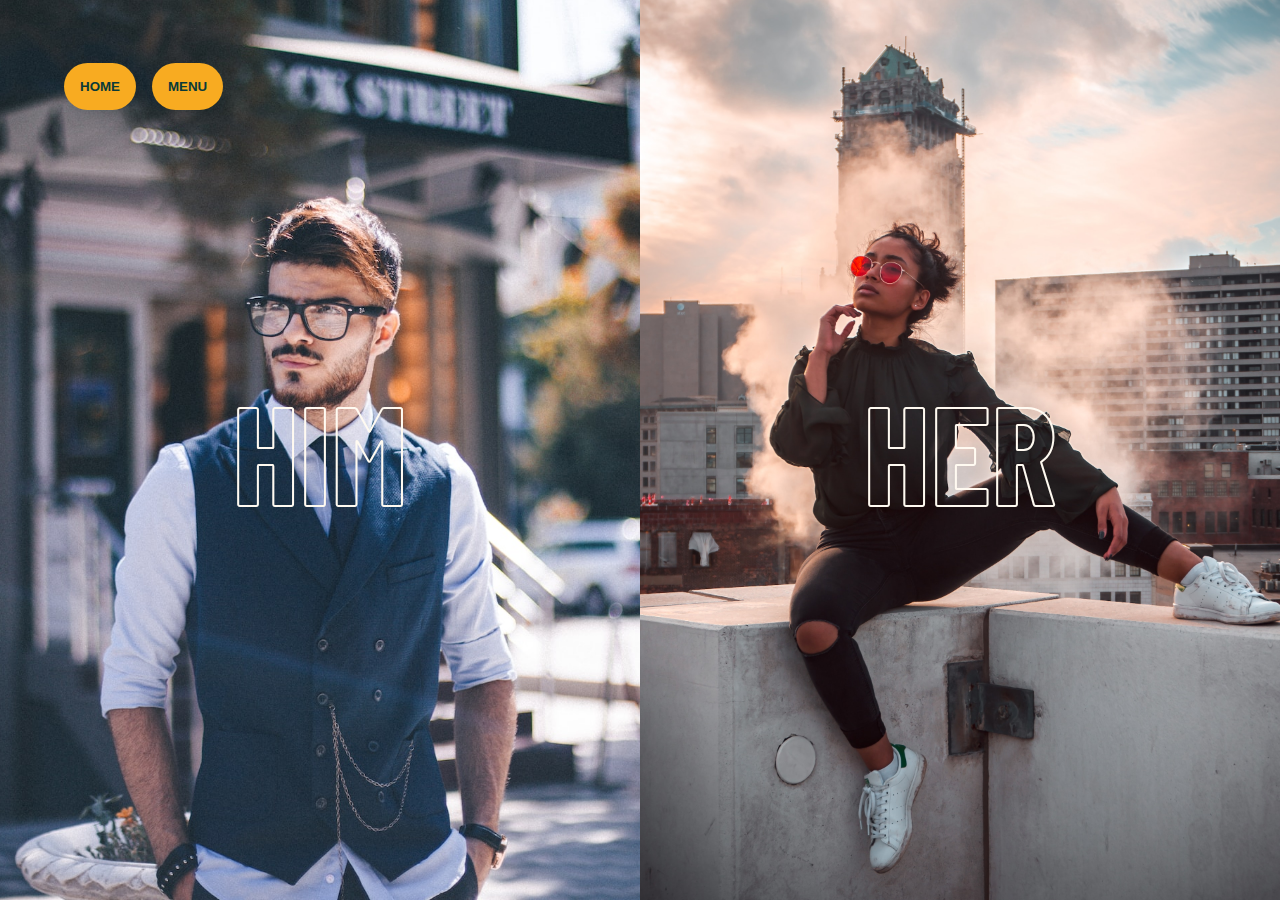
<file: index.html>
<!DOCTYPE html>
<html lang="en">
  <head>
    <meta charset="UTF-8" />
    <meta
      name="viewport"
      content="width=device-width, initial-scale=1.0"
    />
    <link
      rel="stylesheet"
      href="style.css"
    />
    <link
      rel="preconnect"
      href="https://fonts.googleapis.com"
    />
    <link
      rel="preconnect"
      href="https://fonts.gstatic.com"
      crossorigin
    />
    <link
      href="https://fonts.googleapis.com/css2?family=Barlow+Condensed:wght@200;400;600;700&display=swap"
      rel="stylesheet"
    />
    <script
      src="script.js"
      defer
    ></script>
    <script
      src="modal.js"
      defer
    ></script>
    <title>testing htmlcssjs</title>
  </head>
  <body>
    <div class="buttoncontainer">
      <button class="resetbutton">HOME</button>
      <button
        id="aboutBtn"
        class="contact-me-button"
      >
        MENU
      </button>
    </div>

    <!-- <img
      src="images/ramin-khatibi-OG8L9s1bYKc-unsplash.jpg"
      alt="noise texture"
      class="noisetexture"
    /> -->
    <main class="container">
      <div
        id="myModal"
        class="modal"
      >
        <div class="modal-content">
          <span
            class="close"
            id="closeModalBtn"
            >&times;</span
          >

          <button
            id="contactBtn"
            class="contact-me-button"
          >
            CONTACT
          </button>
          <p>Your modal content goes here.</p>
        </div>
      </div>

      <div class="sides-left">
        <section class="left">
          <img
            src="images/mubariz-mehdizadeh-t3zrEm88ehc-unsplash.jpg"
            alt=""
            class="heroimage"
          />
          <h1 class="themeheading-left">HIM</h1>
        </section>
        <div class="imagecontainer-left">
          <h2>Figma Projects</h2>
          <h3>Hello</h3>
          <h3>Hello</h3>
          <p>
            Lorem ipsum dolor sit amet consectetur adipisicing elit. Iure vero
            officiis dolorum aliquam ipsam animi aperiam esse nam quas inventore
            nihil, molestias, nostrum facilis minima similique sapiente
            blanditiis labore? Vero ipsam tempora nostrum praesentium
            consequatur excepturi, optio iure illo alias quas dolore ducimus cum
            quibusdam odit neque ea numquam, voluptate reiciendis obcaecati
            vitae consequuntur. Dolore harum sequi in placeat obcaecati optio
            cumque sunt architecto! Sint reprehenderit, itaque, saepe amet vitae
            eos beatae ex temporibus at voluptas, fuga ad. Deleniti sint facere
            modi sunt, vitae eveniet nulla cumque dolore non exercitationem
            animi tenetur, blanditiis natus amet commodi rerum delectus autem
            aperiam odit beatae numquam nostrum hic quaerat quasi. Laudantium
            possimus quis eaque officiis ducimus, sed similique beatae facere
            pariatur repellendus quidem non cum quisquam cupiditate! Animi
            provident dolores repellat ex praesentium aliquam? Earum, delectus.
            Eum nisi itaque illo incidunt ipsum! Blanditiis, doloremque facere
            culpa ea soluta at earum sed quis provident!
          </p>
          <button popovertarget="mypopover">Open popover</button>
          <div
            popover
            id="mypopover"
          >
            <div class="imagecontainerpopover">
              <button
                popovertarget="mypopover"
                class="closepopoverbutton"
              >
                Close popover
              </button>
              <div class="imagescarousel">
                <img
                  src="images/kahari-king-NUEWYsqzHxM-unsplash.jpg"
                  alt=""
                />
                <img
                  src="images/kahari-king-NUEWYsqzHxM-unsplash.jpg"
                  alt=""
                />
                <img
                  src="images/kahari-king-NUEWYsqzHxM-unsplash.jpg"
                  alt=""
                />
                <img
                  src="images/kahari-king-NUEWYsqzHxM-unsplash.jpg"
                  alt=""
                />
              </div>
            </div>
          </div>
        </div>
      </div>
      <div class="sides-right">
        <section class="right">
          <img
            src="images/kahari-king-NUEWYsqzHxM-unsplash.jpg"
            alt=""
            class="heroimage"
          />
          <h1 class="themeheading-right">HER</h1>
        </section>
        <div class="imagecontainer-right">
          <h2>Frontend Projects</h2>
          <h3>Artist</h3>
          <h3>Model</h3>
          <p>
            Lorem ipsum dolor sit amet consectetur adipisicing elit. Iure vero
            officiis dolorum aliquam ipsam animi aperiam esse nam quas inventore
            nihil, molestias, nostrum facilis minima similique sapiente
            blanditiis labore? Vero ipsam tempora nostrum praesentium
            consequatur excepturi, optio iure illo alias quas dolore ducimus cum
            quibusdam odit neque ea numquam.
          </p>
          <br />
          <p>
            Lorem ipsum dolor sit amet consectetur adipisicing elit. Iure vero
            officiis dolorum aliquam ipsam animi aperiam esse nam quas inventore
            nihil, molestias, nostrum facilis minima similique sapiente
            blanditiis labore? Vero ipsam tempora nostrum praesentium
            consequatur excepturi, optio iure illo alias quas dolore ducimus cum
            quibusdam odit neque ea numquam, voluptate reiciendis obcaecati
            vitae consequuntur. Dolore harum sequi in placeat obcaecati optio
            cumque sunt architecto! Sint reprehenderit, itaque, saepe amet vitae
            eos beatae ex temporibus at voluptas, fuga ad. Deleniti sint facere
            modi sunt, vitae eveniet nulla cumque dolore non exercitationem
            animi tenetur, blanditiis natus amet commodi rerum delectus autem
            aperiam odit beatae numquam nostrum hic quaerat quasi. Laudantium
            possimus quis eaque officiis ducimus, sed similique beatae facere
            pariatur repellendus quidem non cum quisquam cupiditate! Animi
            provident dolores repellat ex praesentium aliquam? Earum, delectus.
            Eum nisi itaque illo incidunt ipsum! Blanditiis, doloremque facere
            culpa ea soluta at earum sed quis provident!
          </p>
          <br />
          <h2>This is important</h2>
          <p>
            Lorem ipsum dolor sit amet consectetur adipisicing elit. Iure vero
            officiis dolorum aliquam ipsam animi aperiam esse nam quas inventore
            nihil, molestias, nostrum facilis minima similique sapiente
            blanditiis labore? Vero ipsam tempora nostrum praesentium
            consequatur excepturi, optio iure illo alias quas dolore ducimus cum
            quibusdam odit neque ea numquam, voluptate reiciendis obcaecati
            vitae consequuntur. Dolore harum sequi in placeat obcaecati optio
            cumque sunt architecto! Sint reprehenderit, itaque, saepe amet vitae
            eos beatae ex temporibus at voluptas, fuga ad. Deleniti sint facere
            modi sunt, vitae eveniet nulla cumque dolore non exercitationem
            animi tenetur, blanditiis natus amet commodi rerum delectus autem
            aperiam odit beatae numquam nostrum hic quaerat quasi. Laudantium
            possimus quis eaque officiis ducimus, sed similique beatae facere
            pariatur repellendus quidem non cum quisquam cupiditate! Animi
            provident dolores repellat ex praesentium aliquam? Earum, delectus.
            Eum nisi itaque illo incidunt ipsum! Blanditiis, doloremque facere
            culpa ea soluta at earum sed quis provident!
          </p>
          <br />
          <p>
            Lorem ipsum dolor sit amet consectetur adipisicing elit. Iure vero
            officiis dolorum aliquam ipsam animi aperiam esse nam quas inventore
            nihil, molestias, nostrum facilis minima similique sapiente
            blanditiis labore? Vero ipsam tempora nostrum praesentium
            consequatur excepturi, optio iure illo alias quas dolore ducimus cum
            quibusdam odit neque ea numquam, voluptate reiciendis obcaecati
            vitae consequuntur. Dolore harum sequi in placeat obcaecati optio
            cumque sunt architecto! Sint reprehenderit, itaque, saepe amet vitae
            eos beatae ex temporibus at voluptas, fuga ad. Deleniti sint facere
            modi sunt, vitae eveniet nulla cumque dolore non exercitationem
            animi tenetur, blanditiis natus amet commodi rerum delectus autem
            aperiam odit beatae numquam nostrum hic quaerat quasi. Laudantium
            possimus quis eaque officiis ducimus, sed similique beatae facere
            pariatur repellendus quidem non cum quisquam cupiditate! Animi
            provident dolores repellat ex praesentium aliquam? Earum, delectus.
            Eum nisi itaque illo incidunt ipsum! Blanditiis, doloremque facere
            culpa ea soluta at earum sed quis provident!
          </p>
        </div>
      </div>
    </main>
  </body>
</html>
</file>
<file: style.css>
*,
*::before,
*::after {
  margin: 0;
  padding: 0;
  box-sizing: border-box;
}
#mypopover {
  padding: 2rem;
  background-color: hsla(179, 73%, 13%, 0.2);
  backdrop-filter: blur(8px);
  color: #fff;
  border-radius: 2rem;
  width: 80%;
  height: 60%;
  position: absolute;
  left: 50%;
  top: 50%;
  transform: translate(-50%, -50%);
  overflow: hidden;
  box-shadow: 4px 4px 10px rgba(0, 0, 0, 0.4);
}
.closepopoverbutton {
  position: fixed;
  left: 1rem;
  top: 1rem;
  cursor: pointer;
  padding: 1rem;
  border-radius: 100px;
  border: 1px solid var(--mygreen);
  background-color: var(--myyellow);
  color: var(--mygreen);
  font-weight: 700;
}
.closepopoverbutton:hover {
  background-color: #ffca67;
}
.imagecontainerpopover {
  display: flex;
  gap: 1rem;
  height: 100%;
  padding: 1rem;
}
.imagescarousel {
  display: flex;
  gap: 1rem;
  overflow-x: scroll;
  overflow-y: hidden;
}
.imagescarousel > img {
  object-fit: cover;
  border: 4px solid white;
  border-radius: 5px;
  margin-bottom: 1rem;
}

:root {
  --mygreen: #093a39;
  --myyellow: #f8ab21;
  --mywhite: #fffaf1;
  /* --mygreen: #f29b30; */
  /* --myyellow: #d9601a; */
  /* --mywhite: #fffaf1; */
}
.buttoncontainer {
  position: absolute;
  z-index: 999;
  left: 5%;
  /* top: 40px; */
  top: 7%;
  display: flex;
  gap: 1rem;
}
.resetbutton,
.contact-me-button {
  padding: 1rem;
  border: none;

  box-shadow: 4px 4px 15px #051f1f2a;
  background-color: var(--myyellow);
  color: var(--mygreen);
  font-weight: 700;
  border-radius: 100rem;
  cursor: pointer;
  transition: 0.1s;
}
.resetbutton:hover,
.contact-me-button:hover {
  background-color: #ffca67;
}

body {
  font-family: "Barlow Condensed", sans-serif;
  background-color: #fffaf1;
}
/* .noisetexture {
  position: absolute;
  width: 100vw;
  height: 100dvh;

  mix-blend-mode: soft-light;
  opacity: 0.05;
  pointer-events: none;
  background-size: cover;
} */

section {
  position: relative;
}

h1 {
  font-size: 140px;
  font-weight: 700;
  color: transparent;
  -webkit-text-stroke-width: 2px;
  -webkit-text-stroke-color: #fffaf1;
  text-align: center;
  margin-top: 0rem;
  position: absolute;
}
h1:hover {
  color: hsla(0, 0%, 100%, 0.9);
  -webkit-text-stroke-width: 0px;
  font-size: 150px;
}
p {
  line-height: 1.4;
  font-size: 1rem;
  letter-spacing: 0.4px;
}

img {
  width: 100%;
}

.container {
  display: flex;
  flex-direction: row;
  width: 100vw;
  height: 100dvh;
  /* transition: 0.3s ease; */
}

.sides-left,
.sides-right {
  padding: 0rem;
  width: 100%;
  height: 100%;
  overflow-x: hidden;
  overflow-y: hidden;
  transition: 0.35s ease-in-out;
  cursor: pointer;
}
.sides-left::-webkit-scrollbar,
.sides-right::-webkit-scrollbar {
  display: none;
}
.imagecontainer-left,
.imagecontainer-right {
  padding: 1rem;
  display: none;
}
.imagecontainer-left {
  background-color: var(--mywhite);
  color: var(--mygreen);
}
.imagecontainer-right {
  background-color: var(--myyellow);
  color: var(--mywhite);
}

.figmaprototypecontainer {
  width: 100%;
  height: 450px;
}

.left,
.right {
  width: 100%;
  height: 100%;
  border-radius: 0px;
  transition: 0.5s ease-in-out;
  display: flex;
  flex-direction: column;
  align-items: center;
  justify-content: center;
}
.heroimage {
  object-fit: cover;
  width: 100%;
  height: 100%;
}
.themeheading-left {
  rotate: 0deg;
  transition: 0.5s;
}
.themeheading-right {
  rotate: 0deg;
  transition: 0.5s;
}

.left {
  background-color: var(--mygreen);
}
.right {
  background-color: var(--myyellow);
}

/* MODAL */
.modal {
  display: none;
  position: absolute;
  z-index: 999;
  top: 0;
  left: 0;
  width: 100%;
  height: 100%;
  background-color: rgba(0, 0, 0, 0.7);
  backdrop-filter: blur(8px);
  overflow: hidden;
}

.modal-content {
  position: absolute;
  top: 50%;
  left: 50%;
  transform: translate(-50%, -50%);
  background-color: #fff;
  padding: 20px;
  width: 80%;
  height: 60%;
  border-radius: 5px;
  box-shadow: 0 4px 8px rgba(0, 0, 0, 0.1);
}

.close {
  position: absolute;
  top: 1rem;
  right: 1rem;
  font-size: 20px;
  width: 40px;
  height: 40px;
  cursor: pointer;
  background-color: #093a39;
}

/* Media Query */

@media only screen and (max-width: 1080px) {
  .buttoncontainer {
    /* left: 5%; */
    top: 3%;
    display: flex;

    gap: 1rem;
  }
  h1 {
    font-size: 100px;
  }
  h1:hover {
    font-size: 100px;
    color: hsla(0, 0%, 100%, 0);
    -webkit-text-stroke-width: 2px;
  }
  .container {
    display: flex;
    flex-direction: column;
    width: 100vw;
    height: 100dvh;
  }
  .sides-left:hover,
  .sides-right:hover {
    padding: 0rem;
  }
  .sides-left:hover .left,
  .sides-right:hover .left,
  .sides-left:hover .right,
  .sides-right:hover .right {
    border-radius: 0px;
  }

  .left,
  .right {
    width: 100%;
    height: 100%;
  }

  .resetbutton:hover,
  .contact-me-button:hover {
    background-color: var(--myyellow);
  }
}
</file>
